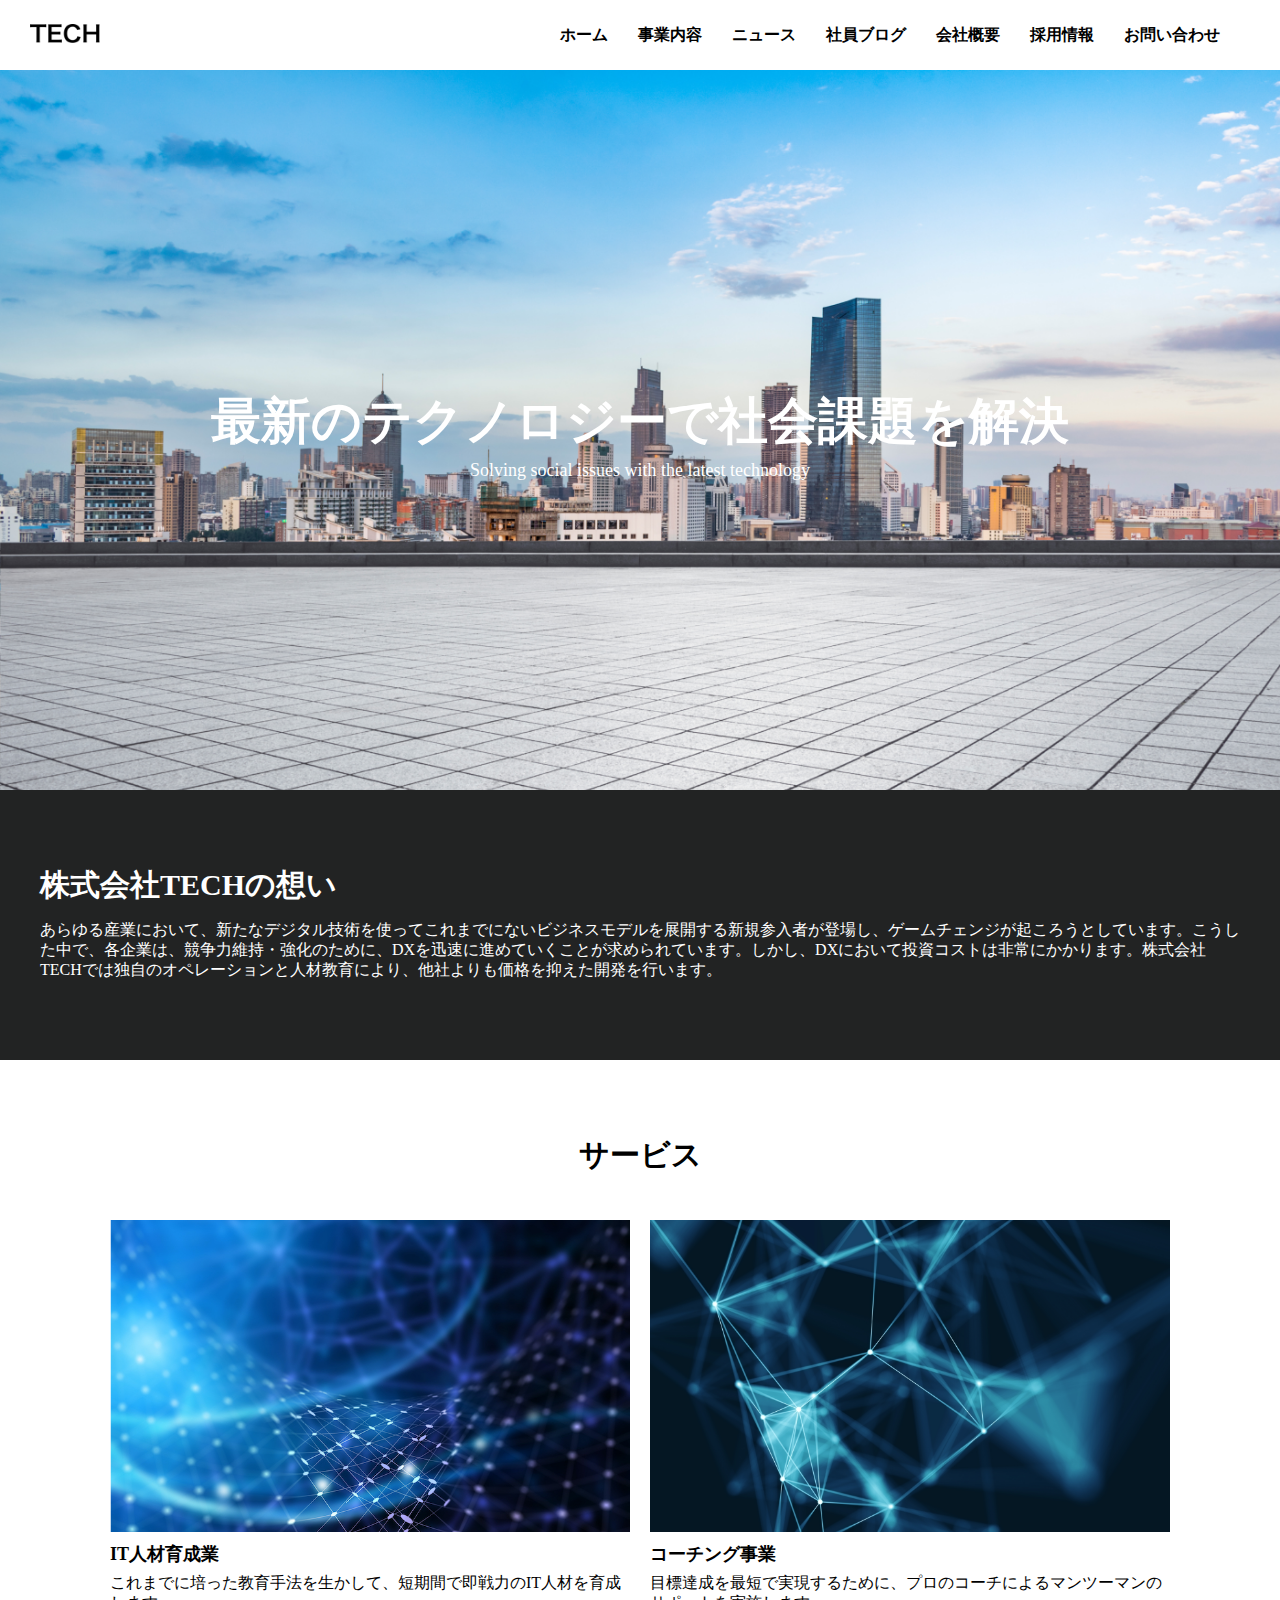
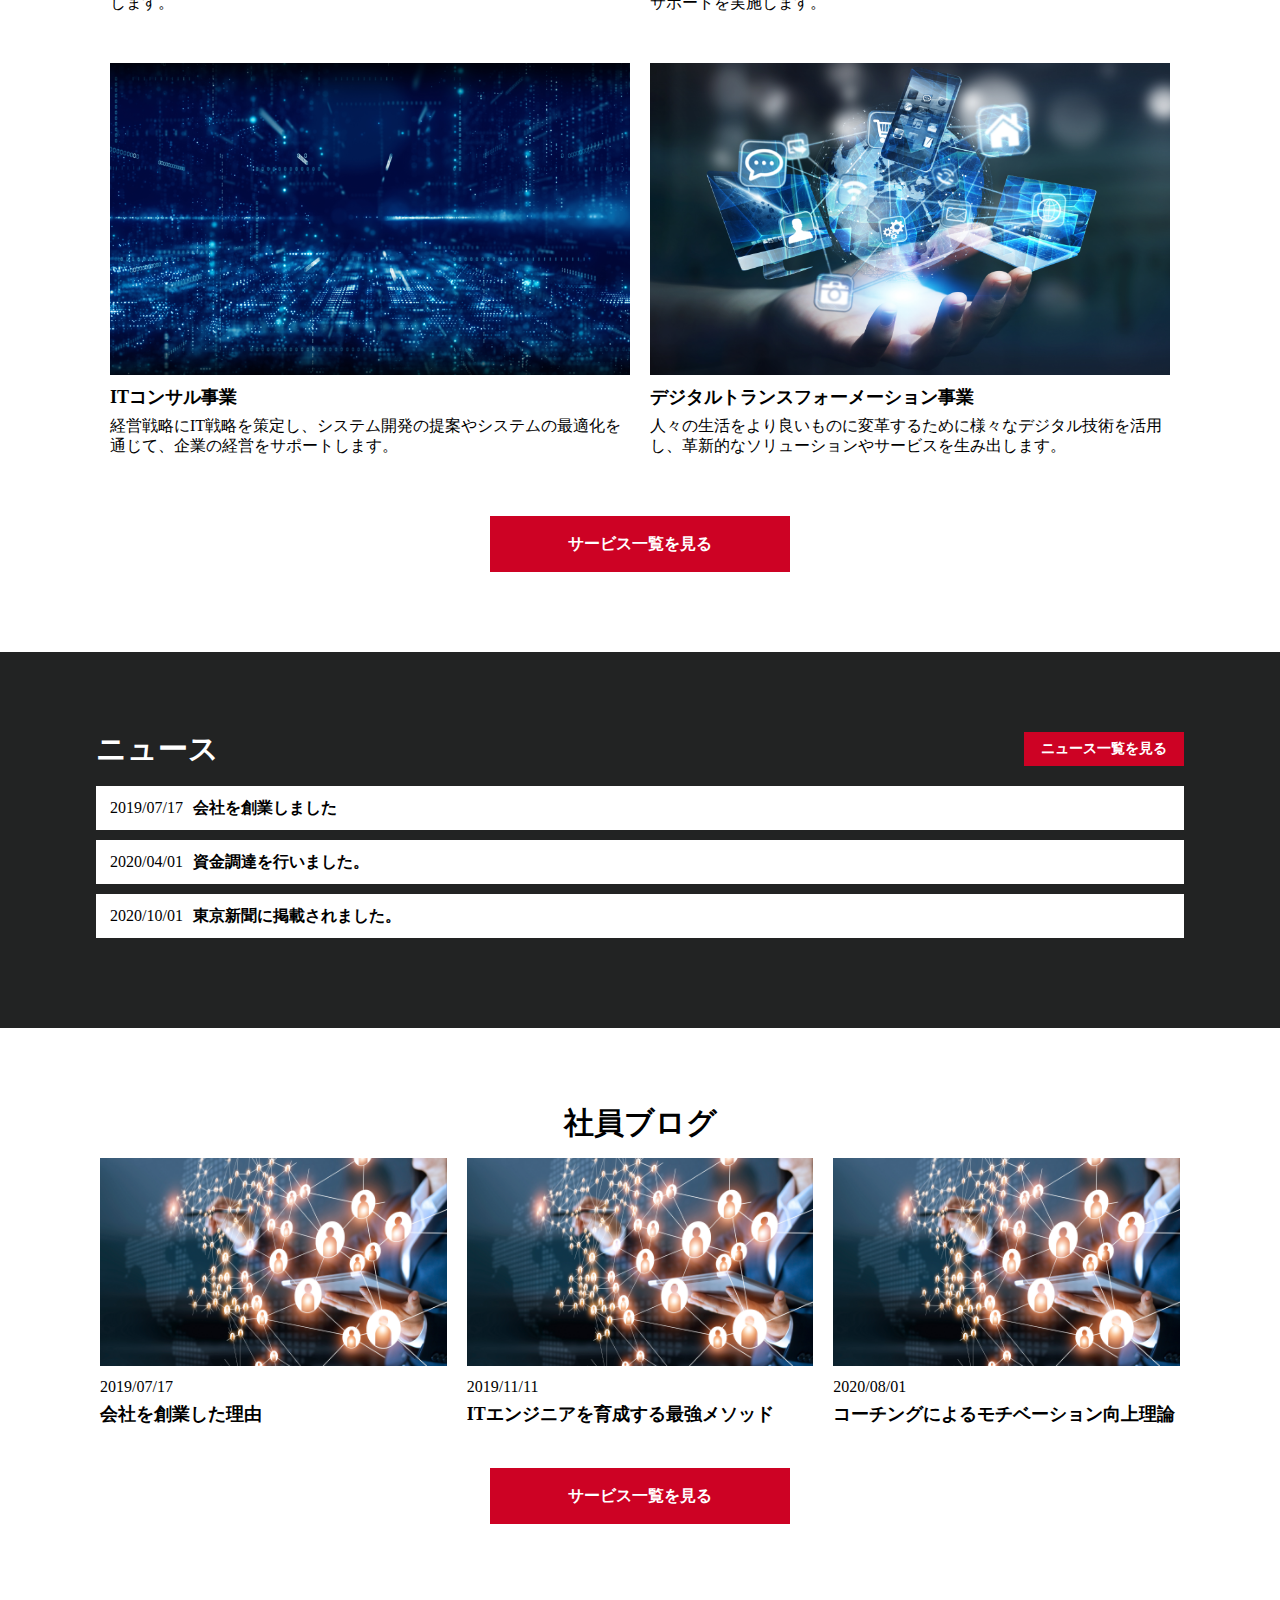
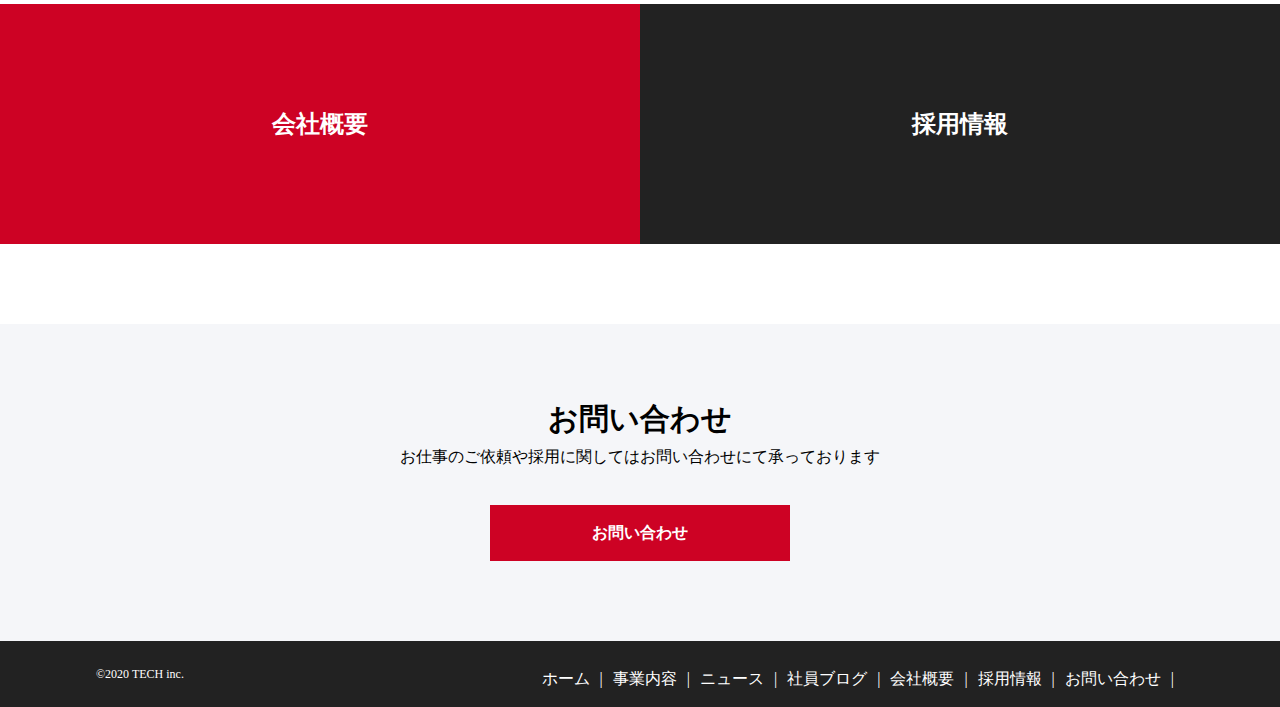
<file: index.html>
<!DOCTYPE html>
<html lang="ja">
<head>
  <meta charset="UTF-8">
  <meta http-equiv="X-UA-Compatible" content="IE=edge">
  <meta name="viewport" content="width=device-width, initial-scale=1.0">
  <title>株式会社TECH</title>
  <link rel="stylesheet" href="./scss/index.min.css">
  <link rel="stylesheet" href="./css/reset.css">
</head>
<body>

  <header class="header">
    <div class="header__ttl">
      <a href="index.html">
        <img src="./img/logo.png" alt="">
      </a>
    </div>
    <nav class="header__nav">
      <ul class="header__nav--list">
      <li class="header__nav--item"><a href="index.html">ホーム</a></li>
      <li class="header__nav--item"><a href="service.html">事業内容</a></li>
      <li class="header__nav--item"><a href="news.html">ニュース</a></li>
      <li class="header__nav--item"><a href="blog.html">社員ブログ</a></li>
      <li class="header__nav--item"><a href="company.html">会社概要</a></li>
      <li class="header__nav--item"><a href="recruit.html">採用情報</a></li>
      <li class="header__nav--item"><a href="contact.html">お問い合わせ</a></li>
      </ul>
    </nav>
    <div class="menu" id="menu">
      <span class="menu-line-top"></span>
      <span class="menu-line-middle"></span>
      <span class="menu-line-bottom"></span>
    </div>
    <nav class="drawer-nav" id="drawer-nav">
      <ul class="drawer-nav-list">
        <li class="drawer-nav-item"><a href="index.html">ホーム</a></li>
        <li class="drawer-nav-item"><a href="service.html">事業内容</a></li>
        <li class="drawer-nav-item"><a href="news.html">ニュース</a></li>
        <li class="drawer-nav-item"><a href="index.html">会社概要</a></li>
        <li class="drawer-nav-item"><a href="company.html">事業内容</a></li>
        <li class="drawer-nav-item"><a href="contact.html">お問い合わせ</a></li>
      </ul>
    </nav>
  </header>

  <div class="top-mv">
    <div class="top-mv__wrap">
      <h1 class="top-mv__main--copy">最新のテクノロジーで社会課題を解決</h1>
      <p class="top-mv__sub--copy">Solving social issues with the latest technology</p>
    </div>
  </div>

  <div class="feature-wrap">
    <div class="feature-wrap__inner">
      <h2 class="feature-wrap__inner--ttl">
        株式会社TECHの想い
      </h2>
      <p class="feature-wrap__inner--msg">
        あらゆる産業において、新たなデジタル技術を使ってこれまでにないビジネスモデルを展開する新規参入者が登場し、ゲームチェンジが起ころうとしています。こうした中で、各企業は、競争力維持・強化のために、DXを迅速に進めていくことが求められています。しかし、DXにおいて投資コストは非常にかかります。株式会社TECHでは独自のオペレーションと人材教育により、他社よりも価格を抑えた開発を行います。
      </p>
    </div>
  </div>

  <div class="service-wrap">
    <h2 class="service-wrap__ttl">サービス</h2>

    <div class="service-wrap__list">

      <div class="service-wrap__list--item">
        <div class="list-item__img">
          <img src="./img/service1.png" alt="">
        </div>
        <h3 class="list-item__ttl">IT人材育成業</h3>
        <p class="list-item__txt">これまでに培った教育手法を生かして、短期間で即戦力のIT人材を育成します。</p>
      </div>
        <div class="service-wrap__list--item">
          <div class="list-item__img">
            <img src="./img/service2.png" alt="">
          </div>
          <h3 class="list-item__ttl">コーチング事業</h3>
          <p class="list-item__txt">目標達成を最短で実現するために、プロのコーチによるマンツーマンのサポートを実施します。</p>
        </div>
          <div class="service-wrap__list--item">
            <div class="list-item__img">
              <img src="./img/service3.png" alt="">
            </div>
            <h3 class="list-item__ttl">ITコンサル事業</h3>
            <p class="list-item__txt">経営戦略にIT戦略を策定し、システム開発の提案やシステムの最適化を通じて、企業の経営をサポートします。</p>
          </div>
            <div class="service-wrap__list--item">
              <div class="list-item__img">
                <img src="./img/service4.png" alt="">
              </div>
              <h3 class="list-item__ttl">デジタルトランスフォーメーション事業</h3>
              <p class="list-item__txt">人々の生活をより良いものに変革するために様々なデジタル技術を活用し、革新的なソリューションやサービスを生み出します。</p>
            </div>
          </div>
          <a href="blog.html" class="service-wrap__btn">サービス一覧を見る</a>
  </div>

  <div class="news-wrap">
    <div class="news-wrap__inner">
      <div class="news-wrap__head">
        <h2 class="news-wrap__head--ttl">ニュース</h2>
        <a href="" class="news-wrap__head--btn">ニュース一覧を見る</a>
      </div>
      <div class="news-wrap__list">
        <article class="list-item">
          <a href="" class="list-item__link">
            <span class="list-item__date">2019/07/17</span>
            <h3 class="list-item__ttl">会社を創業しました</h3>
          </a>
        </article>
        <article class="list-item">
          <a href="" class="list-item__link">
            <span class="list-item__date">2020/04/01</span>
            <h3 class="list-item__ttl">資金調達を行いました。</h3>
          </a>
        </article>
        <article class="list-item">
          <a href="" class="list-item__link">
            <span class="list-item__date">2020/10/01</span>
            <h3 class="list-item__ttl">東京新聞に掲載されました。</h3>
          </a>
        </article>
      </div>
    </div>
  </div>

  <div class="blog-wrap">
    <h2 class="blog-wrap__ttl">社員ブログ</h2>
    <div class="blog-wrap__list">
      <article class="list-item">
        <a href="" class="list-item__img"><img src="./img/blog.png" alt=""></a>
        <p class="list-item__date">2019/07/17</p>
        <a href=""><h3 class="list-item__ttl">会社を創業した理由</h3></a>
      </article>
      <article class="list-item">
        <a href="" class="list-item__img"><img src="./img/blog.png" alt=""></a>
        <p class="list-item__date">2019/11/11</p>
        <a href="">
          <h3 class="list-item__ttl">ITエンジニアを育成する最強メソッド</h3>
        </a>
      </article>
      <article class="list-item">
        <a href="" class="list-item__img"><img src="./img/blog.png" alt=""></a>
        <p class="list-item__date">2020/08/01</p>
        <a href="">
          <h3 class="list-item__ttl">コーチングによるモチベーション向上理論</h3>
        </a>
      </article>
    </div>
    <a href="" class="service-wrap__btn">サービス一覧を見る</a>
  </div>

  <div class="company-list-wrap">
    <div class="company-list-wrap__item red">
      <a href="company.html">
        <h2>会社概要</h2>
      </a>
    </div>
    <div class="company-list-wrap__item black">
      <a href="recruit.html">
        <h2>採用情報</h2>
      </a>
    </div>
  </div>

  <div class="contact-wrap">
    <div class="contact-wrap__inner">
      <h2 class="contact-wrap__inner--ttl">お問い合わせ</h2>
      <p class="contact-wrap__inner--txt">お仕事のご依頼や採用に関してはお問い合わせにて承っております</p>
      <a href="contact.html" class="service-wrap__btn">お問い合わせ</a>
    </div>
  </div>

  <footer class="footer">
    <div class="footer-inner">
      <small class="footer-copyright">&copy;2020 TECH inc.</small>
      <nav class="footer-nav">
        <ul class="footer-nav__list">
          <li class="footer-nav__list--item"><a href="index.html">ホーム</a></li>
          <li class="footer-nav__list--item"><a href="service.html">事業内容</a></li>
          <li class="footer-nav__list--item"><a href="news.html">ニュース</a></li>
          <li class="footer-nav__list--item"><a href="blog.html">社員ブログ</a></li>
          <li class="footer-nav__list--item"><a href="company.html">会社概要</a></li>
          <li class="footer-nav__list--item"><a href="recruit.html">採用情報</a></li>
          <li class="footer-nav__list--item"><a href="contact.html">お問い合わせ</a></li>
        </ul>
      </nav>
    </div>
  </footer>



  <script src="./js/main.js"></script>
</body>
</html>
</file>
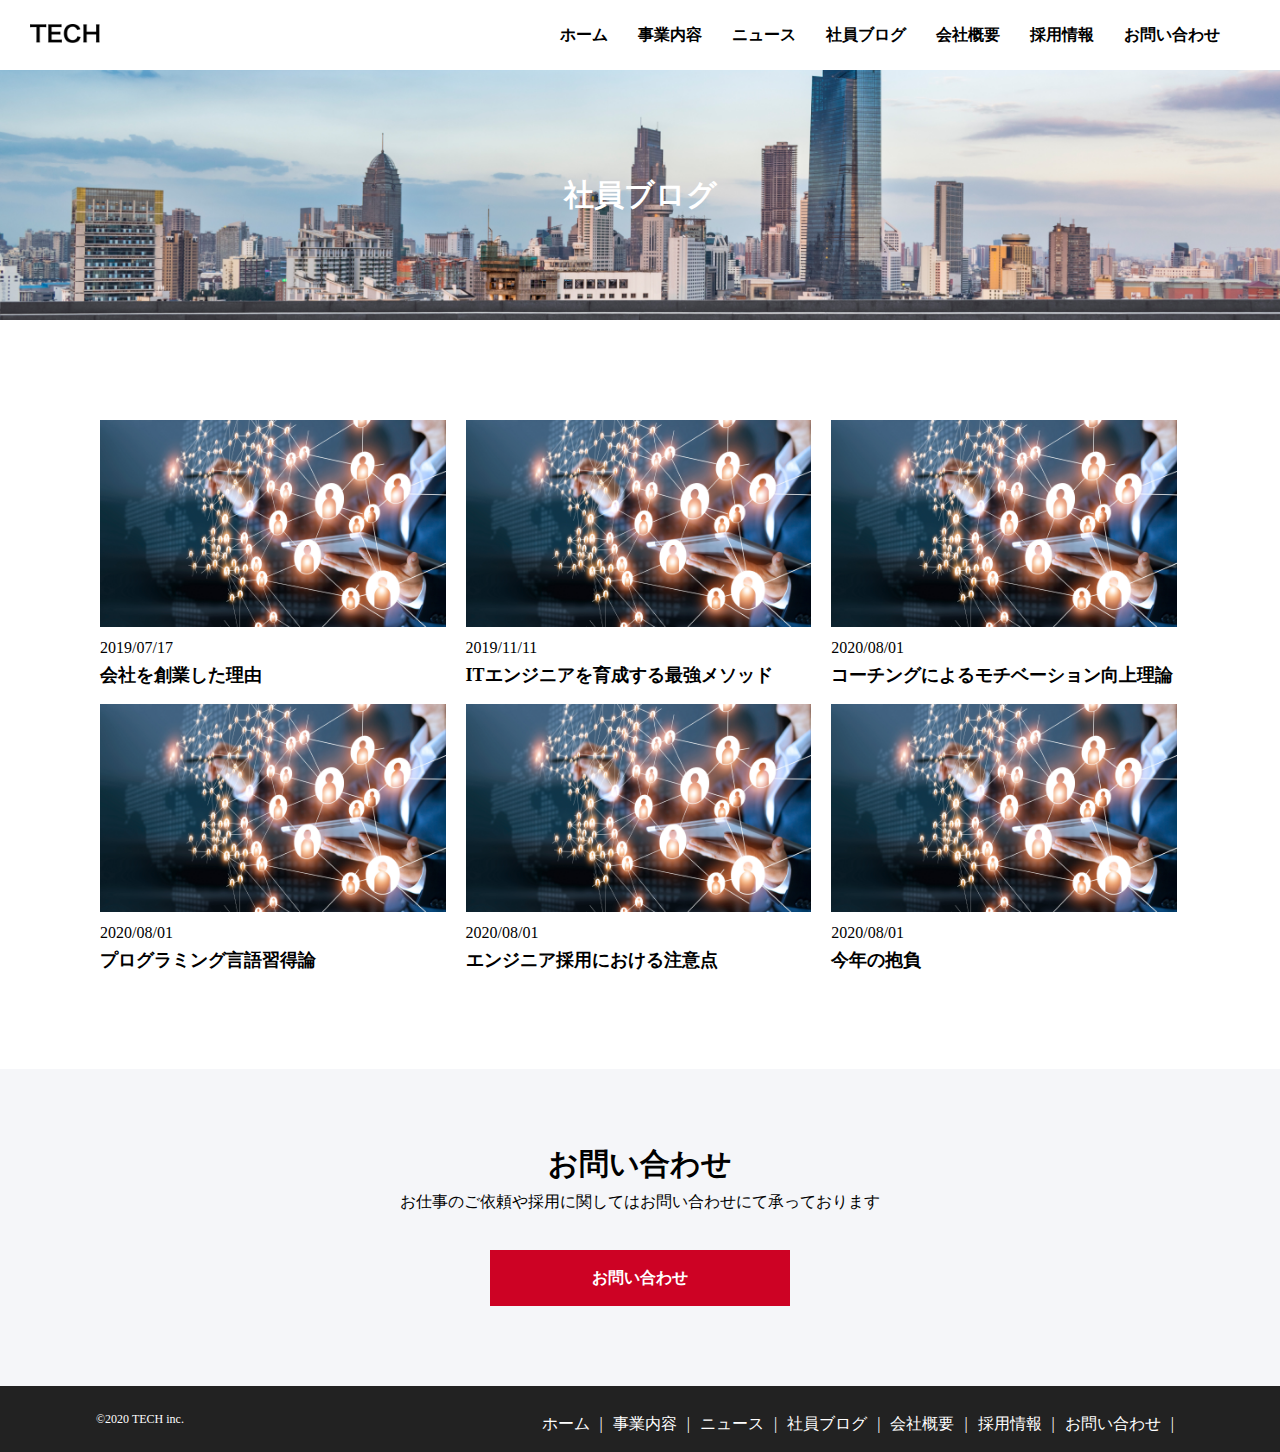
<file: blog.html>
<!DOCTYPE html>
<html lang="ja">
<head>
  <meta charset="UTF-8">
  <meta http-equiv="X-UA-Compatible" content="IE=edge">
  <meta name="viewport" content="width=device-width, initial-scale=1.0">
  <title>株式会社TECH</title>
  <link rel="stylesheet" href="./scss/blog.min.css">
  <link rel="stylesheet" href="./css/reset.css">
</head>
<body>

  <header class="header">
    <div class="header__ttl">
      <a href="index.html">
        <img src="./img/logo.png" alt="">
      </a>
    </div>
    <nav class="header__nav">
      <ul class="header__nav--list">
        <li class="header__nav--item"><a href="index.html">ホーム</a></li>
        <li class="header__nav--item"><a href="service.html">事業内容</a></li>
        <li class="header__nav--item"><a href="news.html">ニュース</a></li>
        <li class="header__nav--item"><a href="blog.html">社員ブログ</a></li>
        <li class="header__nav--item"><a href="company.html">会社概要</a></li>
        <li class="header__nav--item"><a href="recruit.html">採用情報</a></li>
        <li class="header__nav--item"><a href="contact.html">お問い合わせ</a></li>
      </ul>
    </nav>
    <div class="menu" id="menu">
      <span class="menu-line-top"></span>
      <span class="menu-line-middle"></span>
      <span class="menu-line-bottom"></span>
    </div>
    <nav class="drawer-nav" id="drawer-nav">
      <ul class="drawer-nav-list">
        <li class="drawer-nav-item"><a href="index.html">ホーム</a></li>
        <li class="drawer-nav-item"><a href="service.html">事業内容</a></li>
        <li class="drawer-nav-item"><a href="news.html">ニュース</a></li>
        <li class="drawer-nav-item"><a href="index.html">会社概要</a></li>
        <li class="drawer-nav-item"><a href="company.html">事業内容</a></li>
        <li class="drawer-nav-item"><a href="contact.html">お問い合わせ</a></li>
      </ul>
    </nav>
  </header>

  <div class="page-mv">
    <h1 class="page-mv__ttl">社員ブログ</h1>
  </div>

  <div class="blog-wrap">
    <div class="blog-wrap__list">
      <article class="list-item">
        <a href="" class="list-item__img"><img src="./img/blog.png" alt=""></a>
        <p class="list-item__date">2019/07/17</p>
        <a href="">
          <h3 class="list-item__ttl">会社を創業した理由</h3>
        </a>
      </article>
      <article class="list-item">
        <a href="" class="list-item__img"><img src="./img/blog.png" alt=""></a>
        <p class="list-item__date">2019/11/11</p>
        <a href="">
          <h3 class="list-item__ttl">ITエンジニアを育成する最強メソッド</h3>
        </a>
      </article>
      <article class="list-item">
        <a href="" class="list-item__img"><img src="./img/blog.png" alt=""></a>
        <p class="list-item__date">2020/08/01</p>
        <a href="">
          <h3 class="list-item__ttl">コーチングによるモチベーション向上理論</h3>
        </a>
      </article>
      <article class="list-item">
        <a href="" class="list-item__img"><img src="./img/blog.png" alt=""></a>
        <p class="list-item__date">2020/08/01</p>
        <a href="">
          <h3 class="list-item__ttl">プログラミング言語習得論</h3>
        </a>
      </article>
      <article class="list-item">
        <a href="" class="list-item__img"><img src="./img/blog.png" alt=""></a>
        <p class="list-item__date">2020/08/01</p>
        <a href="">
          <h3 class="list-item__ttl">エンジニア採用における注意点</h3>
        </a>
      </article>
      <article class="list-item">
        <a href="" class="list-item__img"><img src="./img/blog.png" alt=""></a>
        <p class="list-item__date">2020/08/01</p>
        <a href="">
          <h3 class="list-item__ttl">今年の抱負</h3>
        </a>
      </article>
    </div>
  </div>

  <div class="contact-wrap">
    <div class="contact-wrap__inner">
      <h2 class="contact-wrap__inner--ttl">お問い合わせ</h2>
      <p class="contact-wrap__inner--txt">お仕事のご依頼や採用に関してはお問い合わせにて承っております</p>
      <a href="contact.html" class="contact-wrap__btn">お問い合わせ</a>
    </div>
  </div>
  
  <footer class="footer">
    <div class="footer-inner">
      <small class="footer-copyright">&copy;2020 TECH inc.</small>
      <nav class="footer-nav">
        <ul class="footer-nav__list">
          <li class="footer-nav__list--item"><a href="index.html">ホーム</a></li>
          <li class="footer-nav__list--item"><a href="service.html">事業内容</a></li>
          <li class="footer-nav__list--item"><a href="news.html">ニュース</a></li>
          <li class="footer-nav__list--item"><a href="blog.html">社員ブログ</a></li>
          <li class="footer-nav__list--item"><a href="company.html">会社概要</a></li>
          <li class="footer-nav__list--item"><a href="recruit.html">採用情報</a></li>
          <li class="footer-nav__list--item"><a href="contact.html">お問い合わせ</a></li>
        </ul>
      </nav>
    </div>
  </footer>
  <script src="./js/main.js"></script>
</body>
</html>
</file>
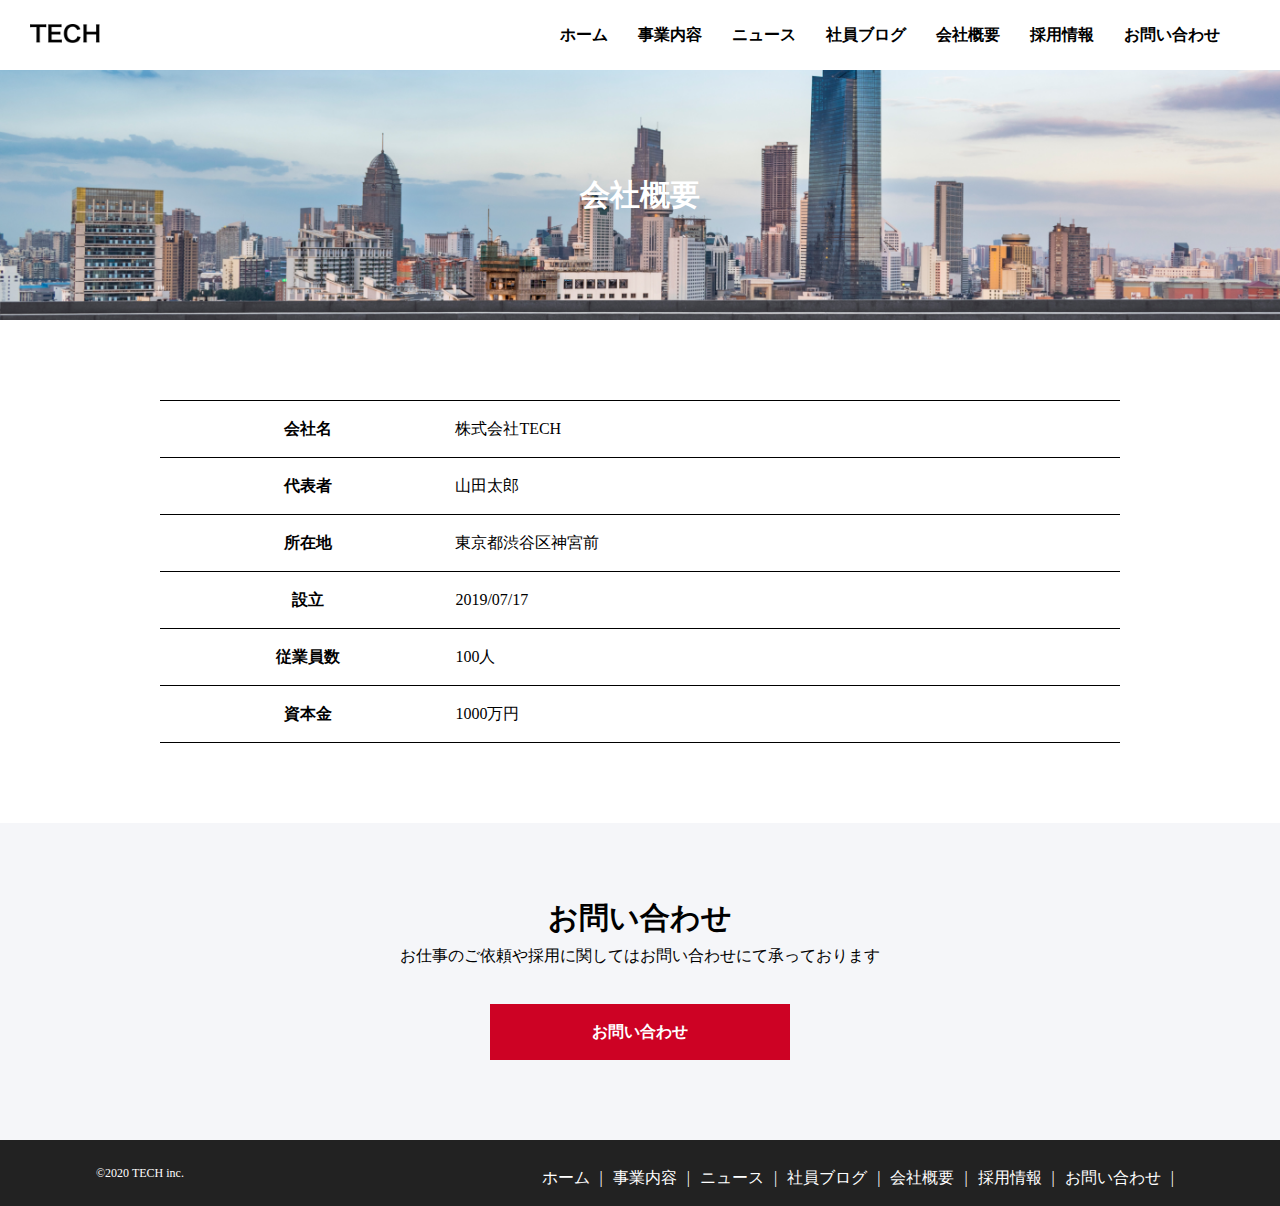
<file: company.html>
<!DOCTYPE html>
<html lang="ja">
<head>
  <meta charset="UTF-8">
  <meta http-equiv="X-UA-Compatible" content="IE=edge">
  <meta name="viewport" content="width=device-width, initial-scale=1.0">
  <title>株式会社TECH</title>
  <link rel="stylesheet" href="./scss/company.min.css">
  <link rel="stylesheet" href="./css/reset.css">
</head>
<body>
  <header class="header">
    <div class="header__ttl">
      <a href="index.html">
        <img src="./img/logo.png" alt="">
      </a>
    </div>
    <nav class="header__nav">
      <ul class="header__nav--list">
        <li class="header__nav--item"><a href="index.html">ホーム</a></li>
        <li class="header__nav--item"><a href="service.html">事業内容</a></li>
        <li class="header__nav--item"><a href="news.html">ニュース</a></li>
        <li class="header__nav--item"><a href="blog.html">社員ブログ</a></li>
        <li class="header__nav--item"><a href="company.html">会社概要</a></li>
        <li class="header__nav--item"><a href="recruit.html">採用情報</a></li>
        <li class="header__nav--item"><a href="contact.html">お問い合わせ</a></li>
      </ul>
    </nav>
    <div class="menu" id="menu">
      <span class="menu-line-top"></span>
      <span class="menu-line-middle"></span>
      <span class="menu-line-bottom"></span>
    </div>
    <nav class="drawer-nav" id="drawer-nav">
      <ul class="drawer-nav-list">
        <li class="drawer-nav-item"><a href="index.html">ホーム</a></li>
        <li class="drawer-nav-item"><a href="service.html">事業内容</a></li>
        <li class="drawer-nav-item"><a href="news.html">ニュース</a></li>
        <li class="drawer-nav-item"><a href="index.html">会社概要</a></li>
        <li class="drawer-nav-item"><a href="company.html">事業内容</a></li>
        <li class="drawer-nav-item"><a href="contact.html">お問い合わせ</a></li>
      </ul>
    </nav>
  </header>
  
  <div class="page-mv">
    <h1 class="page-mv__ttl">会社概要</h1>
  </div>

  <div class="company-info-wrap">
    <table class="company-info-wrap__table">
      <tr>
        <th>会社名</th>
        <td>株式会社TECH</td>
      </tr>
      <tr>
        <th>代表者</th>
        <td>山田太郎</td>
      </tr>
      <tr>
        <th>所在地</th>
        <td>東京都渋谷区神宮前</td>
      </tr>
      <tr>
        <th>設立</th>
        <td>2019/07/17</td>
      </tr>
      <tr>
        <th>従業員数</th>
        <td>100人</td>
      </tr>
      <tr>
        <th>資本金</th>
        <td>1000万円</td>
      </tr>
    </table>
  </div>

  <div class="contact-wrap">
    <div class="contact-wrap__inner">
      <h2 class="contact-wrap__inner--ttl">お問い合わせ</h2>
      <p class="contact-wrap__inner--txt">お仕事のご依頼や採用に関してはお問い合わせにて承っております</p>
      <a href="contact.html" class="contact-wrap__btn">お問い合わせ</a>
    </div>
  </div>

  <footer class="footer">
    <div class="footer-inner">
      <small class="footer-copyright">&copy;2020 TECH inc.</small>
      <nav class="footer-nav">
        <ul class="footer-nav__list">
          <li class="footer-nav__list--item"><a href="index.html">ホーム</a></li>
          <li class="footer-nav__list--item"><a href="service.html">事業内容</a></li>
          <li class="footer-nav__list--item"><a href="news.html">ニュース</a></li>
          <li class="footer-nav__list--item"><a href="blog.html">社員ブログ</a></li>
          <li class="footer-nav__list--item"><a href="company.html">会社概要</a></li>
          <li class="footer-nav__list--item"><a href="recruit.html">採用情報</a></li>
          <li class="footer-nav__list--item"><a href="contact.html">お問い合わせ</a></li>
        </ul>
      </nav>
    </div>
  </footer>
  <script src="./js/main.js"></script>
</body>
</html>
</file>
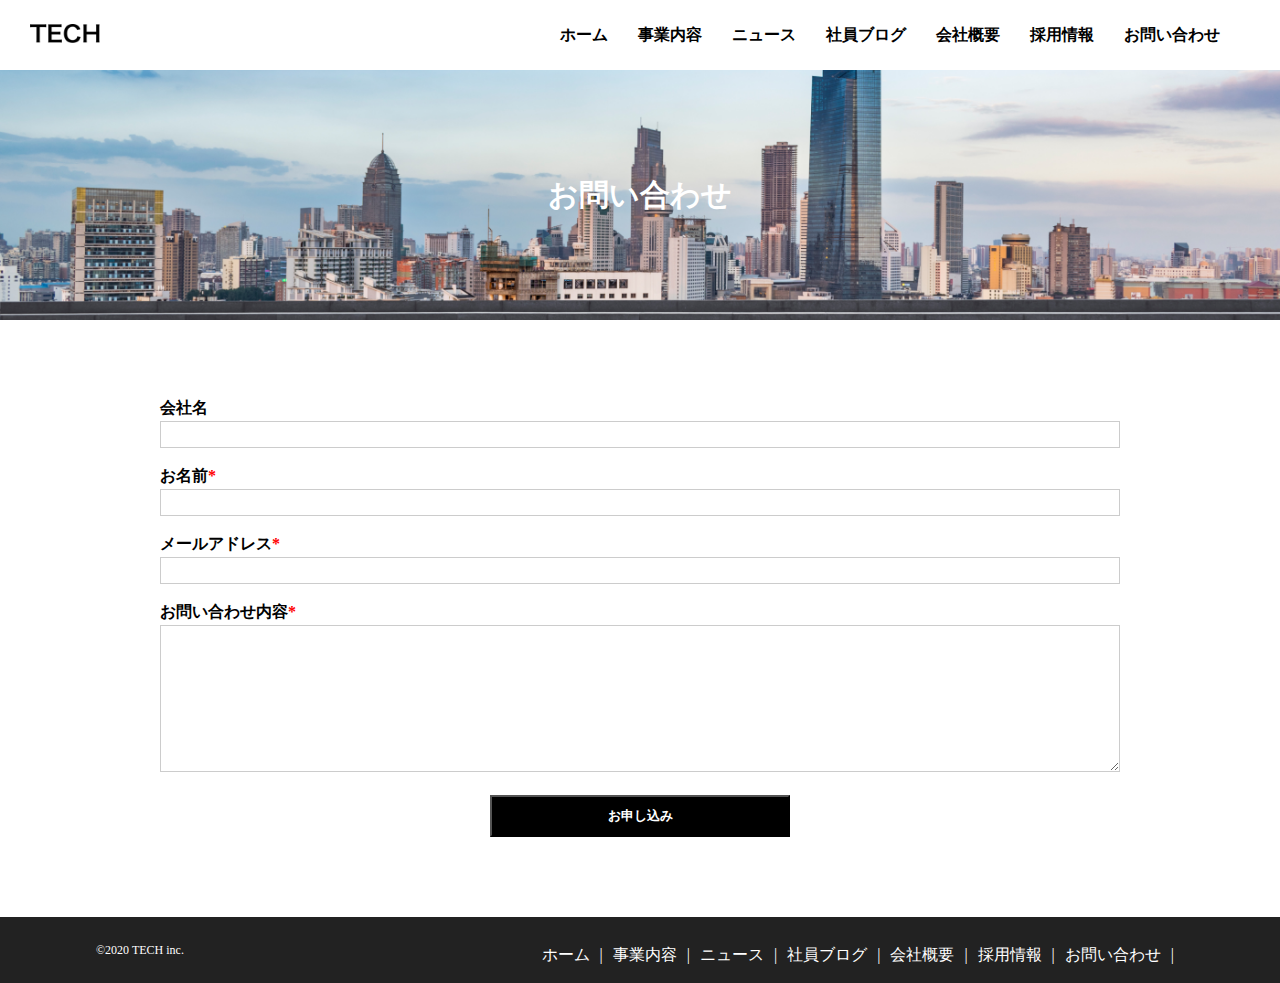
<file: contact.html>
<!DOCTYPE html>
<html lang="ja">
<head>
  <meta charset="UTF-8">
  <meta http-equiv="X-UA-Compatible" content="IE=edge">
  <meta name="viewport" content="width=device-width, initial-scale=1.0">
  <title>株式会社TECH</title>
  <link rel="stylesheet" href="./scss/contact.min.css">
  <link rel="stylesheet" href="./css/reset.css">
</head>
  <header class="header">
    <div class="header__ttl">
      <a href="index.html">
        <img src="./img/logo.png" alt="">
      </a>
    </div>
    <nav class="header__nav">
      <ul class="header__nav--list">
        <li class="header__nav--item"><a href="index.html">ホーム</a></li>
        <li class="header__nav--item"><a href="service.html">事業内容</a></li>
        <li class="header__nav--item"><a href="news.html">ニュース</a></li>
        <li class="header__nav--item"><a href="blog.html">社員ブログ</a></li>
        <li class="header__nav--item"><a href="company.html">会社概要</a></li>
        <li class="header__nav--item"><a href="recruit.html">採用情報</a></li>
        <li class="header__nav--item"><a href="contact.html">お問い合わせ</a></li>
      </ul>
    </nav>
    <div class="menu" id="menu">
      <span class="menu-line-top"></span>
      <span class="menu-line-middle"></span>
      <span class="menu-line-bottom"></span>
    </div>
    <nav class="drawer-nav" id="drawer-nav">
      <ul class="drawer-nav-list">
        <li class="drawer-nav-item"><a href="index.html">ホーム</a></li>
        <li class="drawer-nav-item"><a href="service.html">事業内容</a></li>
        <li class="drawer-nav-item"><a href="news.html">ニュース</a></li>
        <li class="drawer-nav-item"><a href="index.html">会社概要</a></li>
        <li class="drawer-nav-item"><a href="company.html">事業内容</a></li>
        <li class="drawer-nav-item"><a href="contact.html">お問い合わせ</a></li>
      </ul>
    </nav>
  </header>

<div class="page-mv">
  <h1 class="page-mv__ttl">お問い合わせ</h1>
</div>

<div class="contact-wrap">
  <form action="index.html" class="contact-form" method="post">
    <div class="contact-form__item">
      <p class="contact-form__item--ttl">会社名</p>
      <input type="text" class="contact-form__item--input">
    </div>
    <div class="contact-form__item">
      <p class="contact-form__item--ttl">お名前<span>*</span></p>
      <input type="text" class="contact-form__item--input">
    </div>
    <div class="contact-form__item">
      <p class="contact-form__item--ttl">メールアドレス<span>*</span></p>
      <input type="text" class="contact-form__item--input">
    </div>
    <div class="contact-form__item">
      <p class="contact-form__item--ttl">お問い合わせ内容<span>*</span></p>
      <textarea type="text" class="contact-form__item--textarea" rows="9" cols="80"></textarea>
    </div>
    <input type="submit" value="お申し込み" class="submit-btn">
  </form>
</div>

<footer class="footer">
  <div class="footer-inner">
    <small class="footer-copyright">&copy;2020 TECH inc.</small>
    <nav class="footer-nav">
      <ul class="footer-nav__list">
        <li class="footer-nav__list--item"><a href="index.html">ホーム</a></li>
        <li class="footer-nav__list--item"><a href="service.html">事業内容</a></li>
        <li class="footer-nav__list--item"><a href="news.html">ニュース</a></li>
        <li class="footer-nav__list--item"><a href="blog.html">社員ブログ</a></li>
        <li class="footer-nav__list--item"><a href="company.html">会社概要</a></li>
        <li class="footer-nav__list--item"><a href="recruit.html">採用情報</a></li>
        <li class="footer-nav__list--item"><a href="contact.html">お問い合わせ</a></li>
      </ul>
    </nav>
  </div>
</footer>
<body>
  <script src="./js/main.js"></script>
</body>
</html>
</file>
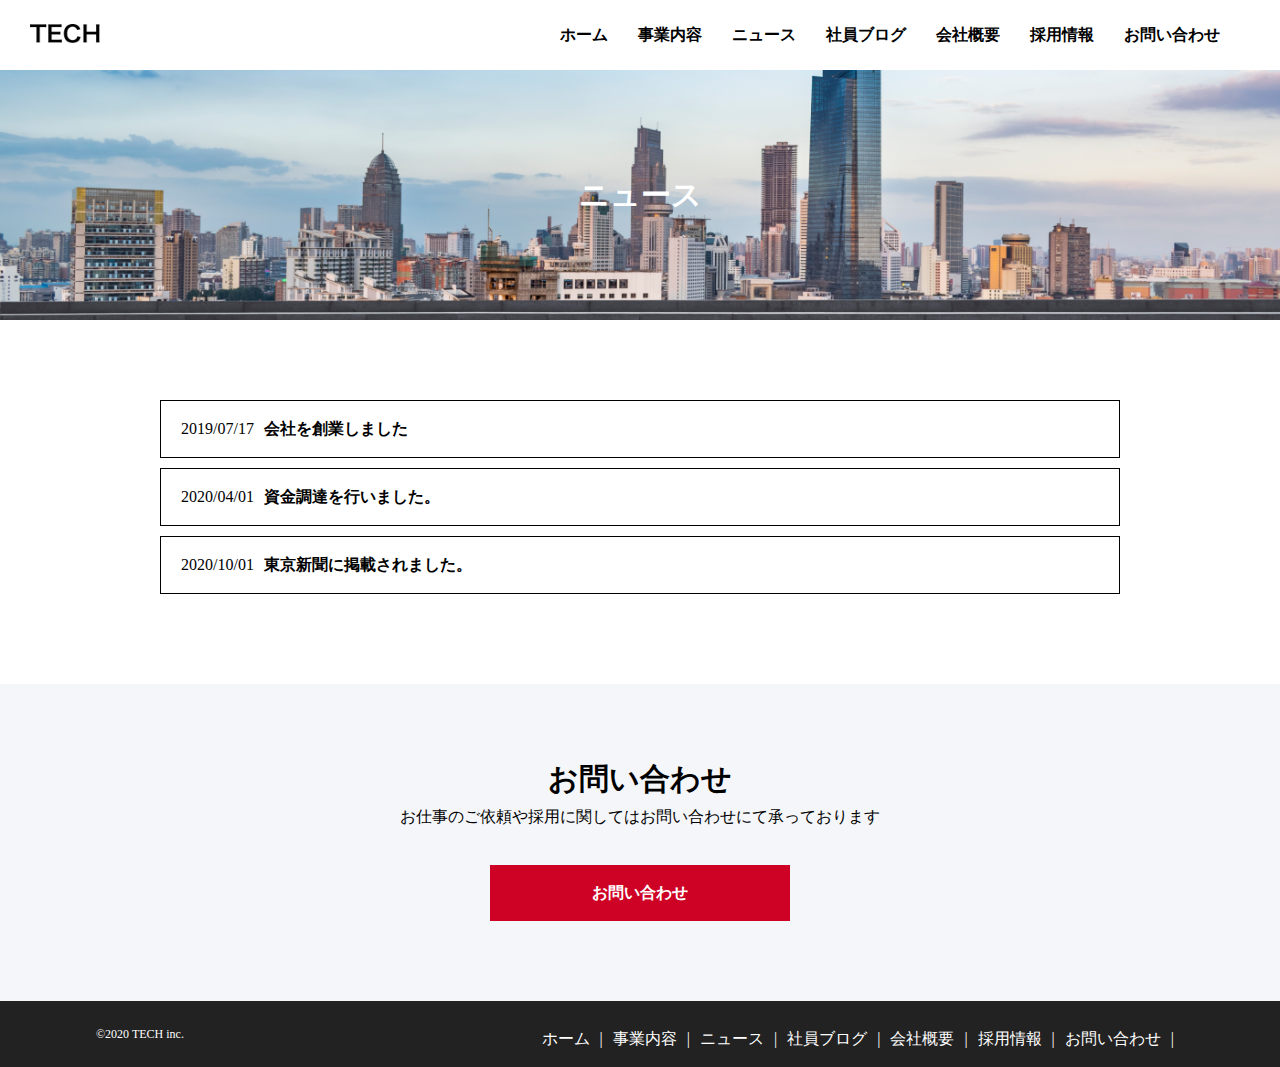
<file: news.html>
<!DOCTYPE html>
<html lang="ja">
<head>
  <meta charset="UTF-8">
  <meta http-equiv="X-UA-Compatible" content="IE=edge">
  <meta name="viewport" content="width=device-width, initial-scale=1.0">
  <title>株式会社TECH</title>
  <link rel="stylesheet" href="./css/reset.css">
  <link rel="stylesheet" href="./scss/news.min.css">
</head>
<body>

  <header class="header">
    <div class="header__ttl">
      <a href="index.html">
        <img src="./img/logo.png" alt="">
      </a>
    </div>
    <nav class="header__nav">
      <ul class="header__nav--list">
        <li class="header__nav--item"><a href="index.html">ホーム</a></li>
        <li class="header__nav--item"><a href="service.html">事業内容</a></li>
        <li class="header__nav--item"><a href="news.html">ニュース</a></li>
        <li class="header__nav--item"><a href="blog.html">社員ブログ</a></li>
        <li class="header__nav--item"><a href="company.html">会社概要</a></li>
        <li class="header__nav--item"><a href="recruit.html">採用情報</a></li>
        <li class="header__nav--item"><a href="contact.html">お問い合わせ</a></li>
      </ul>
    </nav>
    <div class="menu" id="menu">
      <span class="menu-line-top"></span>
      <span class="menu-line-middle"></span>
      <span class="menu-line-bottom"></span>
    </div>
    <nav class="drawer-nav" id="drawer-nav">
      <ul class="drawer-nav-list">
        <li class="drawer-nav-item"><a href="index.html">ホーム</a></li>
        <li class="drawer-nav-item"><a href="service.html">事業内容</a></li>
        <li class="drawer-nav-item"><a href="news.html">ニュース</a></li>
        <li class="drawer-nav-item"><a href="index.html">会社概要</a></li>
        <li class="drawer-nav-item"><a href="company.html">事業内容</a></li>
        <li class="drawer-nav-item"><a href="contact.html">お問い合わせ</a></li>
      </ul>
    </nav>
  </header>

  <div class="page-mv">
    <h1 class="page-mv__ttl">ニュース</h1>
  </div>

  <div class="news-wrap">
    <div class="news-wrap__inner">
      <div class="news-wrap__list">
        <article class="list-item">
          <a href="" class="list-item__link">
            <span class="list-item__date">2019/07/17</span>
            <h3 class="list-item__ttl">会社を創業しました</h3>
          </a>
        </article>
        <article class="list-item">
          <a href="" class="list-item__link">
            <span class="list-item__date">2020/04/01</span>
            <h3 class="list-item__ttl">資金調達を行いました。</h3>
          </a>
        </article>
        <article class="list-item">
          <a href="" class="list-item__link">
            <span class="list-item__date">2020/10/01</span>
            <h3 class="list-item__ttl">東京新聞に掲載されました。</h3>
          </a>
        </article>
      </div>
    </div>
  </div>

  <div class="contact-wrap">
    <div class="contact-wrap__inner">
      <h2 class="contact-wrap__inner--ttl">お問い合わせ</h2>
      <p class="contact-wrap__inner--txt">お仕事のご依頼や採用に関してはお問い合わせにて承っております</p>
      <a href="contact.html" class="contact-wrap__btn">お問い合わせ</a>
    </div>
  </div>

  <footer class="footer">
    <div class="footer-inner">
      <small class="footer-copyright">&copy;2020 TECH inc.</small>
      <nav class="footer-nav">
        <ul class="footer-nav__list">
          <li class="footer-nav__list--item"><a href="index.html">ホーム</a></li>
          <li class="footer-nav__list--item"><a href="service.html">事業内容</a></li>
          <li class="footer-nav__list--item"><a href="news.html">ニュース</a></li>
          <li class="footer-nav__list--item"><a href="blog.html">社員ブログ</a></li>
          <li class="footer-nav__list--item"><a href="company.html">会社概要</a></li>
          <li class="footer-nav__list--item"><a href="recruit.html">採用情報</a></li>
          <li class="footer-nav__list--item"><a href="contact.html">お問い合わせ</a></li>
        </ul>
      </nav>
    </div>
  </footer>

  <script src="./js/main.js"></script>
</body>
</html>
</file>
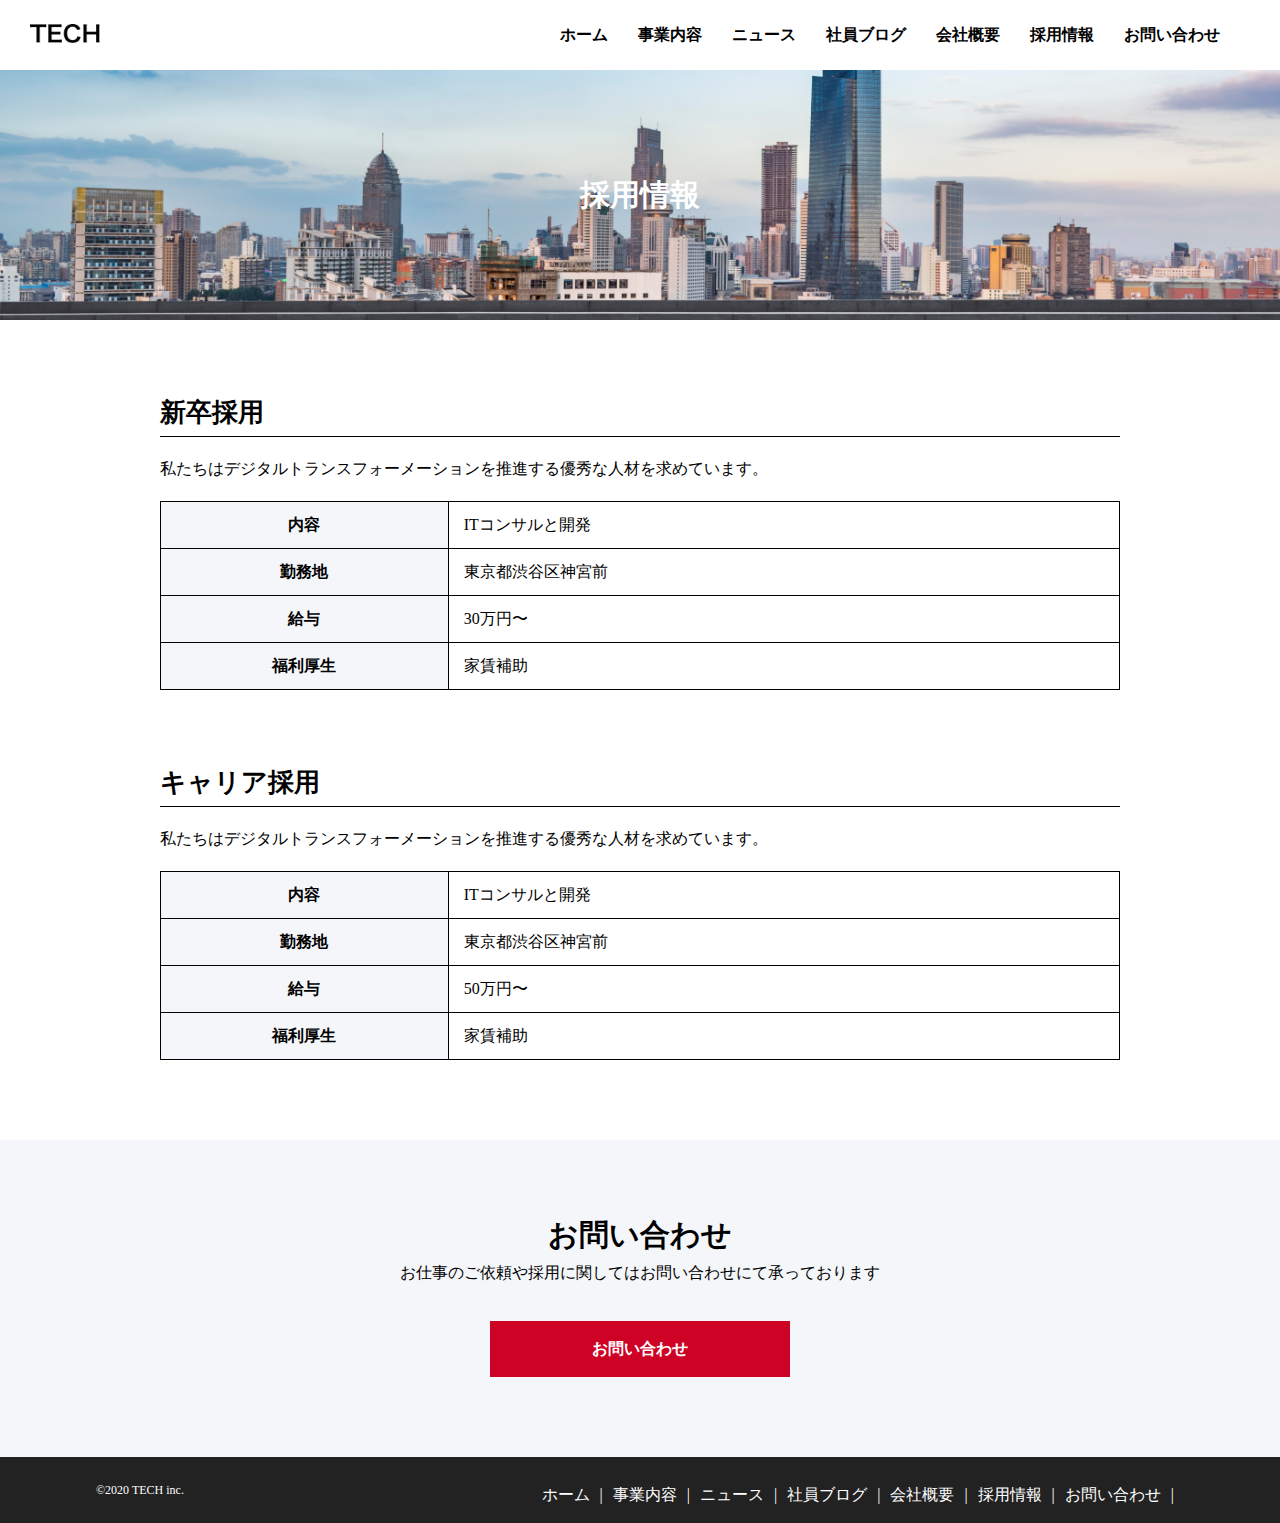
<file: recruit.html>
<!DOCTYPE html>
<html lang="ja">
<head>
  <meta charset="UTF-8">
  <meta http-equiv="X-UA-Compatible" content="IE=edge">
  <meta name="viewport" content="width=device-width, initial-scale=1.0">
  <title>株式会社TECH</title>
  <link rel="stylesheet" href="./scss/recruit.min.css">
  <link rel="stylesheet" href="./css/reset.css">
</head>
<body>
  <header class="header">
    <div class="header__ttl">
      <a href="index.html">
        <img src="./img/logo.png" alt="">
      </a>
    </div>
    <nav class="header__nav">
      <ul class="header__nav--list">
        <li class="header__nav--item"><a href="index.html">ホーム</a></li>
        <li class="header__nav--item"><a href="service.html">事業内容</a></li>
        <li class="header__nav--item"><a href="news.html">ニュース</a></li>
        <li class="header__nav--item"><a href="blog.html">社員ブログ</a></li>
        <li class="header__nav--item"><a href="company.html">会社概要</a></li>
        <li class="header__nav--item"><a href="recruit.html">採用情報</a></li>
        <li class="header__nav--item"><a href="contact.html">お問い合わせ</a></li>
      </ul>
    </nav>
    <div class="menu" id="menu">
      <span class="menu-line-top"></span>
      <span class="menu-line-middle"></span>
      <span class="menu-line-bottom"></span>
    </div>
    <nav class="drawer-nav" id="drawer-nav">
      <ul class="drawer-nav-list">
        <li class="drawer-nav-item"><a href="index.html">ホーム</a></li>
        <li class="drawer-nav-item"><a href="service.html">事業内容</a></li>
        <li class="drawer-nav-item"><a href="news.html">ニュース</a></li>
        <li class="drawer-nav-item"><a href="index.html">会社概要</a></li>
        <li class="drawer-nav-item"><a href="company.html">事業内容</a></li>
        <li class="drawer-nav-item"><a href="contact.html">お問い合わせ</a></li>
      </ul>
    </nav>
  </header>
  
  <div class="page-mv">
    <h1 class="page-mv__ttl">採用情報</h1>
  </div>
  
  <div class="recruit-wrap">
    <h2 class="recruit-wrap__ttl">新卒採用</h2>
    <p class="recruit-wrap__txt">私たちはデジタルトランスフォーメーションを推進する優秀な人材を求めています。</p>
    <table class="recruit-wrap__table">
      <tr>
        <th>内容</th>
        <td>ITコンサルと開発</td>
      </tr>
      <tr>
        <th>勤務地</th>
        <td>東京都渋谷区神宮前</td>
      </tr>
      <tr>
        <th>給与</th>
        <td>30万円〜</td>
      </tr>
      <tr>
        <th>福利厚生</th>
        <td>家賃補助</td>
      </tr>
    </table>
    <h2 class="recruit-wrap__ttl">キャリア採用</h2>
    <p class="recruit-wrap__txt">私たちはデジタルトランスフォーメーションを推進する優秀な人材を求めています。</p>
    <table class="recruit-wrap__table">
      <tr>
        <th>内容</th>
        <td>ITコンサルと開発</td>
      </tr>
      <tr>
        <th>勤務地</th>
        <td>東京都渋谷区神宮前</td>
      </tr>
      <tr>
        <th>給与</th>
        <td>50万円〜</td>
      </tr>
      <tr>
        <th>福利厚生</th>
        <td>家賃補助</td>
      </tr>
    </table>
  </div>

  <div class="contact-wrap">
    <div class="contact-wrap__inner">
      <h2 class="contact-wrap__inner--ttl">お問い合わせ</h2>
      <p class="contact-wrap__inner--txt">お仕事のご依頼や採用に関してはお問い合わせにて承っております</p>
      <a href="contact.html" class="contact-wrap__btn">お問い合わせ</a>
    </div>
  </div>
  
  <footer class="footer">
    <div class="footer-inner">
      <small class="footer-copyright">&copy;2020 TECH inc.</small>
      <nav class="footer-nav">
        <ul class="footer-nav__list">
          <li class="footer-nav__list--item"><a href="index.html">ホーム</a></li>
          <li class="footer-nav__list--item"><a href="service.html">事業内容</a></li>
          <li class="footer-nav__list--item"><a href="news.html">ニュース</a></li>
          <li class="footer-nav__list--item"><a href="blog.html">社員ブログ</a></li>
          <li class="footer-nav__list--item"><a href="company.html">会社概要</a></li>
          <li class="footer-nav__list--item"><a href="recruit.html">採用情報</a></li>
          <li class="footer-nav__list--item"><a href="contact.html">お問い合わせ</a></li>
        </ul>
      </nav>
    </div>
  </footer>
  <script src="./js/main.js"></script>
</body>
</html>
</file>
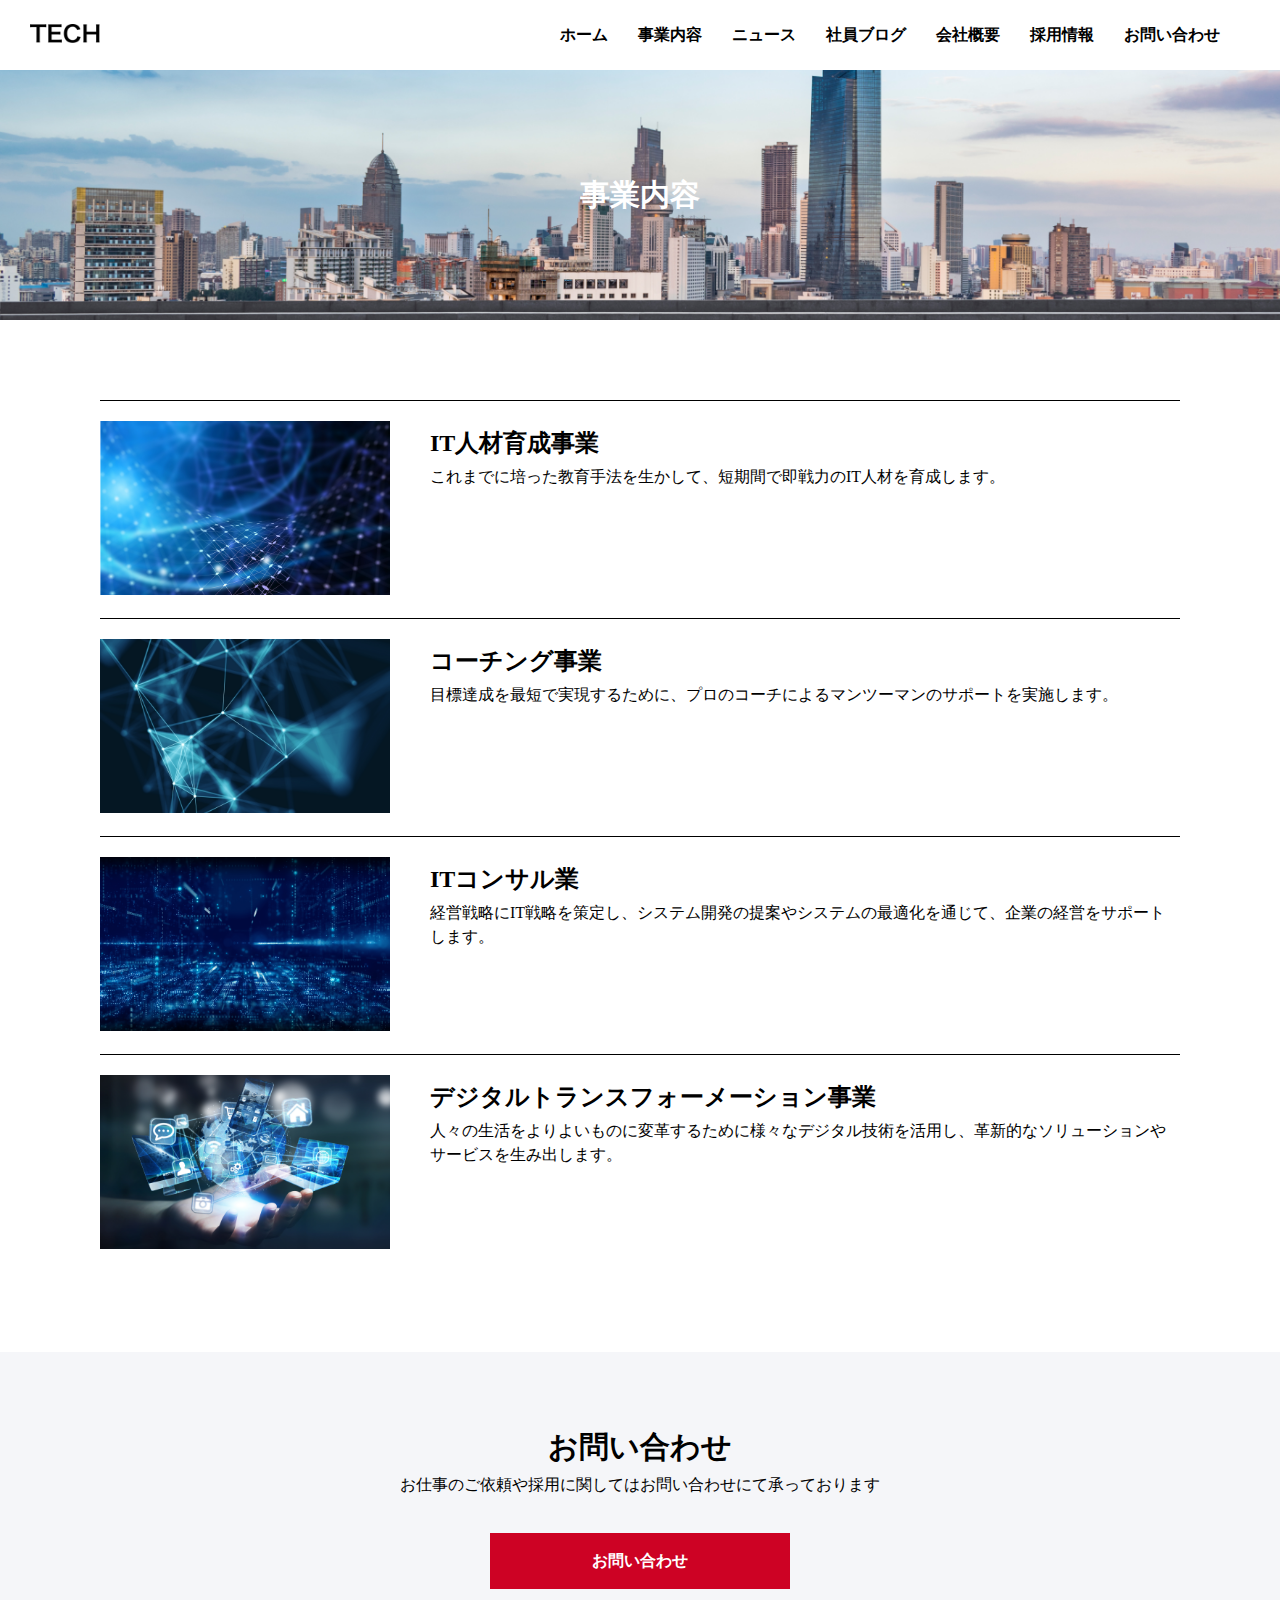
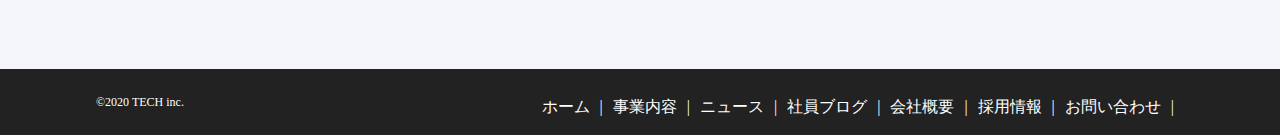
<file: service.html>
<!DOCTYPE html>
<html lang="ja">
<head>
  <meta charset="UTF-8">
  <meta http-equiv="X-UA-Compatible" content="IE=edge">
  <meta name="viewport" content="width=device-width, initial-scale=1.0">
  <title>株式会社TECH</title>
  <link rel="stylesheet" href="./scss/service.min.css">
  <link rel="stylesheet" href="./css/reset.css">
</head>
<body>

  <header class="header">
    <div class="header__ttl">
      <a href="index.html">
        <img src="./img/logo.png" alt="">
      </a>
    </div>
    <nav class="header__nav">
      <ul class="header__nav--list">
        <li class="header__nav--item"><a href="index.html">ホーム</a></li>
        <li class="header__nav--item"><a href="service.html">事業内容</a></li>
        <li class="header__nav--item"><a href="news.html">ニュース</a></li>
        <li class="header__nav--item"><a href="blog.html">社員ブログ</a></li>
        <li class="header__nav--item"><a href="company.html">会社概要</a></li>
        <li class="header__nav--item"><a href="recruit.html">採用情報</a></li>
        <li class="header__nav--item"><a href="contact.html">お問い合わせ</a></li>
      </ul>
    </nav>
    <div class="menu" id="menu">
      <span class="menu-line-top"></span>
      <span class="menu-line-middle"></span>
      <span class="menu-line-bottom"></span>
    </div>
    <nav class="drawer-nav" id="drawer-nav">
      <ul class="drawer-nav-list">
        <li class="drawer-nav-item"><a href="index.html">ホーム</a></li>
        <li class="drawer-nav-item"><a href="service.html">事業内容</a></li>
        <li class="drawer-nav-item"><a href="news.html">ニュース</a></li>
        <li class="drawer-nav-item"><a href="index.html">会社概要</a></li>
        <li class="drawer-nav-item"><a href="company.html">事業内容</a></li>
        <li class="drawer-nav-item"><a href="contact.html">お問い合わせ</a></li>
      </ul>
    </nav>
  </header>

  <div class="page-mv">
    <h1 class="page-mv__ttl">事業内容</h1>
  </div>

  <div class="service-wrap">
    <div class="service-wrap__list">
      <div class="list-item">
        <div class="list-item__img"><img src="./img/service1.png" alt=""></div>
        <div class="list-item__contents">
          <h2 class="list-item__contents--ttl">IT人材育成事業</h2>
          <p class="list-item__contents--txt">これまでに培った教育手法を生かして、短期間で即戦力のIT人材を育成します。</p>
        </div>
      </div>
      <div class="list-item">
        <div class="list-item__img"><img src="./img/service2.png" alt=""></div>
        <div class="list-item__contents">
          <h2 class="list-item__contents--ttl">コーチング事業</h2>
          <p class="list-item__contents--txt">目標達成を最短で実現するために、プロのコーチによるマンツーマンのサポートを実施します。</p>
        </div>
      </div>
      <div class="list-item">
        <div class="list-item__img"><img src="./img/service3.png" alt=""></div>
        <div class="list-item__contents">
          <h2 class="list-item__contents--ttl">ITコンサル業</h2>
          <p class="list-item__contents--txt">経営戦略にIT戦略を策定し、システム開発の提案やシステムの最適化を通じて、企業の経営をサポートします。</p>
        </div>
      </div>
      <div class="list-item">
        <div class="list-item__img"><img src="./img/service4.png" alt=""></div>
        <div class="list-item__contents">
          <h2 class="list-item__contents--ttl">デジタルトランスフォーメーション事業</h2>
          <p class="list-item__contents--txt">人々の生活をよりよいものに変革するために様々なデジタル技術を活用し、革新的なソリューションやサービスを生み出します。</p>
        </div>
      </div>
    </div>
  </div>
  
  <div class="contact-wrap">
    <div class="contact-wrap__inner">
      <h2 class="contact-wrap__inner--ttl">お問い合わせ</h2>
      <p class="contact-wrap__inner--txt">お仕事のご依頼や採用に関してはお問い合わせにて承っております</p>
      <a href="contact.html" class="contact-wrap__btn">お問い合わせ</a>
    </div>
  </div>
  
  <footer class="footer">
    <div class="footer-inner">
      <small class="footer-copyright">&copy;2020 TECH inc.</small>
      <nav class="footer-nav">
        <ul class="footer-nav__list">
          <li class="footer-nav__list--item"><a href="index.html">ホーム</a></li>
          <li class="footer-nav__list--item"><a href="service.html">事業内容</a></li>
          <li class="footer-nav__list--item"><a href="news.html">ニュース</a></li>
          <li class="footer-nav__list--item"><a href="blog.html">社員ブログ</a></li>
          <li class="footer-nav__list--item"><a href="company.html">会社概要</a></li>
          <li class="footer-nav__list--item"><a href="recruit.html">採用情報</a></li>
          <li class="footer-nav__list--item"><a href="contact.html">お問い合わせ</a></li>
        </ul>
      </nav>
    </div>
  </footer>

  <script src="./js/main.js"></script>
</body>
</html>
</file>
<file: scss/index.min.css>
.header{display:flex;justify-content:space-between;align-items:center;height:70px;padding:0 30px;background-color:white;position:sticky;left:0;top:0;z-index:1}.header__ttl img{width:40%}.header__nav--list{display:none}a{text-decoration:none;color:blue}.drawer-nav{display:block;position:absolute;height:100vh;width:100%;top:0;left:-100%;background:#fff;transition:.7s}.drawer-nav-list{padding-top:80px;text-align:center}.drawer-nav-item{margin-top:40px;color:#0033cc;font-size:18px}.in{transform:translateX(100%)}.menu{display:inline-block;width:36px;height:32px;cursor:pointer;position:relative;z-index:10}.menu-line-top,.menu-line-middle,.menu-line-bottom{display:inline-block;width:100%;height:4px;background-color:#000;position:absolute;transition:0.5s}.menu-line-top{top:0}.menu-line-middle{top:14px}.menu-line-bottom{bottom:0}.menu.open span:nth-of-type(1){top:14px;transform:rotate(45deg)}.menu.open span:nth-of-type(2){opacity:0}.menu.open span:nth-of-type(3){top:14px;transform:rotate(-45deg)}.menu .in{transform:translateX(100%)}.top-mv{justify-content:center;align-items:center;text-align:center;display:flex;background:url(../img/mv.png);background-size:cover;height:80vh}.top-mv__main--copy{font-weight:bold;font-size:50px;text-align:center;color:white;line-height:80px}.top-mv__sub--copy{font-size:18px;color:white}.feature-wrap{background-color:#222323;padding:80px 0}.feature-wrap__inner{margin:0 40px}.feature-wrap__inner--ttl{font-size:30px;font-weight:bold;color:white}.feature-wrap__inner--msg{color:white;margin-top:20px;line-height:20px}.service-wrap{padding:80px 0;width:85%;margin:0 auto;text-align:center}.service-wrap__ttl{font-size:30px;font-weight:bold;margin-bottom:20px}.service-wrap__list--item img{width:100%}.service-wrap__list .list-item__ttl{text-align:left;font-size:18px;font-weight:bold;margin:10px 0}.service-wrap__list .list-item__txt{text-align:left;margin:10px 0;line-height:20px}.service-wrap__btn{display:inline-block;width:300px;padding:20px;background-color:#cd0224;color:white;font-weight:bold;margin:40px auto 0}.news-wrap{background-color:#222323;padding:80px 0}.news-wrap__inner{margin:0 auto;width:85%}.news-wrap__head{display:flex;justify-content:space-between;align-items:center;margin-bottom:20px}.news-wrap__head--ttl{font-size:30px;font-weight:bold;color:white}.news-wrap__head--btn{text-align:center;font-size:14px;font-weight:bold;padding:10px;width:160px;color:white;display:inline-block;background-color:#cd0224}.news-wrap__list .list-item{background-color:white;padding:14px;margin-bottom:10px}.news-wrap__list .list-item__link{display:flex;color:black}.news-wrap__list .list-item__date{margin-right:10px}.blog-wrap{padding:80px 0;margin:0 auto;width:85%;text-align:center}.blog-wrap__ttl{font-size:30px;font-weight:bold}.blog-wrap__list{margin-top:20px}.blog-wrap__list .list-item{text-align:left}.blog-wrap__list .list-item img{width:100%}.blog-wrap__list .list-item__date{margin:10px 0}.blog-wrap__list .list-item__ttl{font-size:18px;color:black;margin-bottom:5px}.company-list-wrap{display:flex;align-items:center;padding:0 0 80px 0;width:100%}.company-list-wrap__item{display:block;width:50%;text-align:center;font-size:24px;line-height:10}.company-list-wrap__item h2{color:white}.company-list-wrap .red{background-color:#cd0224}.company-list-wrap .red:hover{opacity:0.5}.company-list-wrap .black{background-color:#222}.company-list-wrap .black:hover{opacity:0.5}.contact-wrap{text-align:center;padding:80px 0;background-color:#f5f6f9}.contact-wrap__inner{width:85%;margin:0 auto}.contact-wrap__inner--ttl{font-size:30px}.contact-wrap__inner--txt{margin-top:15px}.footer{padding:20px 0;background-color:#222}.footer-inner{color:white;margin:0 auto;width:85%;display:flex;align-items:center;justify-content:space-between}.footer-copyright{font-size:12px}.footer-nav__list--item{text-align:center;margin-top:10px}.footer-nav__list--item a{color:white}@media screen and (min-width: 769px){.header__nav--list{display:block;display:flex}.header__nav--item{margin-right:30px}.header__nav--item a{color:#000;font-weight:bold}.header .menu{display:none}.service-wrap{width:1080px;margin:0 auto}.service-wrap__list{display:flex;flex-wrap:wrap}.service-wrap__list--item{width:50%;margin-top:20px;padding:10px}.service-wrap .list-item__ttl{margin-bottom:10px}.blog-wrap{margin:0 auto;width:1080px}.blog-wrap__list{display:flex;justify-content:space-between;margin-top:20px}.blog-wrap__list .list-item{width:100%;margin-right:20px}.blog-wrap__list .list-item:nth-child(3n){margin-right:0}.footer-nav__list{display:flex}.footer-nav__list--item:after{content:"|";display:inline-block;padding:0 10px}}
</file>
<file: scss/blog.min.css>
.header{display:flex;justify-content:space-between;align-items:center;height:70px;padding:0 30px;background-color:white;position:sticky;left:0;top:0;z-index:1}.header__ttl img{width:40%}.header__nav--list{display:none}a{text-decoration:none;color:blue}.drawer-nav{display:block;position:absolute;height:100vh;width:100%;top:0;left:-100%;background:#fff;transition:.7s}.drawer-nav-list{padding-top:80px;text-align:center}.drawer-nav-item{margin-top:40px;color:#0033cc;font-size:18px}.in{transform:translateX(100%)}.menu{display:inline-block;width:36px;height:32px;cursor:pointer;position:relative;z-index:10}.menu-line-top,.menu-line-middle,.menu-line-bottom{display:inline-block;width:100%;height:4px;background-color:#000;position:absolute;transition:0.5s}.menu-line-top{top:0}.menu-line-middle{top:14px}.menu-line-bottom{bottom:0}.menu.open span:nth-of-type(1){top:14px;transform:rotate(45deg)}.menu.open span:nth-of-type(2){opacity:0}.menu.open span:nth-of-type(3){top:14px;transform:rotate(-45deg)}.menu .in{transform:translateX(100%)}.page-mv{background-image:url(../img/mv.png);background-position:center;background-size:cover;height:250px;justify-content:center;align-items:center;display:flex}.page-mv__ttl{font-size:30px;color:white;font-weight:bold}.contact-wrap{text-align:center;padding:80px 0;background-color:#f5f6f9}.contact-wrap__inner{width:85%;margin:0 auto}.contact-wrap__inner--ttl{font-size:30px}.contact-wrap__inner--txt{margin-top:15px}.contact-wrap__btn{display:inline-block;width:300px;padding:20px;background-color:#cd0224;color:white;font-weight:bold;margin:40px auto 0}.blog-wrap{padding:80px 0;margin:0 auto;width:85%;text-align:center}.blog-wrap__ttl{font-size:30px;font-weight:bold}.blog-wrap__list{margin-top:20px}.blog-wrap__list .list-item{text-align:left}.blog-wrap__list .list-item img{width:100%}.blog-wrap__list .list-item__date{margin:10px 0}.blog-wrap__list .list-item__ttl{font-size:18px;color:black;margin-bottom:20px}.footer{padding:20px 0;background-color:#222}.footer-inner{color:white;margin:0 auto;width:85%;display:flex;align-items:center;justify-content:space-between}.footer-copyright{font-size:12px}.footer-nav__list--item{text-align:center;margin-top:10px}.footer-nav__list--item a{color:white}@media screen and (min-width: 769px){.header__nav--list{display:block;display:flex}.header__nav--item{margin-right:30px}.header__nav--item a{color:#000;font-weight:bold}.header .menu{display:none}.blog-wrap{margin:0 auto;width:1080px}.blog-wrap__list{display:flex;flex-wrap:wrap;margin-top:20px}.blog-wrap__list .list-item{width:32%;margin-right:20px}.blog-wrap__list .list-item:nth-child(3n){margin-right:0}.footer-nav__list{display:flex}.footer-nav__list--item:after{content:"|";display:inline-block;padding:0 10px}}
</file>
<file: scss/company.min.css>
.header{display:flex;justify-content:space-between;align-items:center;height:70px;padding:0 30px;background-color:white;position:sticky;left:0;top:0;z-index:1}.header__ttl img{width:40%}.header__nav--list{display:none}a{text-decoration:none;color:blue}.drawer-nav{display:block;position:absolute;height:100vh;width:100%;top:0;left:-100%;background:#fff;transition:.7s}.drawer-nav-list{padding-top:80px;text-align:center}.drawer-nav-item{margin-top:40px;color:#0033cc;font-size:18px}.in{transform:translateX(100%)}.menu{display:inline-block;width:36px;height:32px;cursor:pointer;position:relative;z-index:10}.menu-line-top,.menu-line-middle,.menu-line-bottom{display:inline-block;width:100%;height:4px;background-color:#000;position:absolute;transition:0.5s}.menu-line-top{top:0}.menu-line-middle{top:14px}.menu-line-bottom{bottom:0}.menu.open span:nth-of-type(1){top:14px;transform:rotate(45deg)}.menu.open span:nth-of-type(2){opacity:0}.menu.open span:nth-of-type(3){top:14px;transform:rotate(-45deg)}.menu .in{transform:translateX(100%)}.page-mv{background-image:url(../img/mv.png);background-position:center;background-size:cover;height:250px;justify-content:center;align-items:center;display:flex}.page-mv__ttl{font-size:30px;color:white;font-weight:bold}.contact-wrap{text-align:center;padding:80px 0;background-color:#f5f6f9}.contact-wrap__inner{width:85%;margin:0 auto}.contact-wrap__inner--ttl{font-size:30px}.contact-wrap__inner--txt{margin-top:15px}.contact-wrap__btn{display:inline-block;width:300px;padding:20px;background-color:#cd0224;color:white;font-weight:bold;margin:40px auto 0}.company-info-wrap{padding:80px 0px;width:90%;margin:0 auto}.company-info-wrap__table{border-bottom:1px solid;border-top:1px solid;width:100%}.company-info-wrap__table th,.company-info-wrap__table td{padding:20px 0;border-bottom:1px solid}.footer{padding:20px 0;background-color:#222}.footer-inner{color:white;margin:0 auto;width:85%;display:flex;align-items:center;justify-content:space-between}.footer-copyright{font-size:12px}.footer-nav__list--item{text-align:center;margin-top:10px}.footer-nav__list--item a{color:white}@media screen and (min-width: 769px){.header__nav--list{display:block;display:flex}.header__nav--item{margin-right:30px}.header__nav--item a{color:#000;font-weight:bold}.header .menu{display:none}.footer-nav__list{display:flex}.footer-nav__list--item:after{content:"|";display:inline-block;padding:0 10px}.company-info-wrap{width:960px}.company-info-wrap__table{border-bottom:1px solid;border-top:1px solid;width:100%}.company-info-wrap__table th,.company-info-wrap__table td{padding:20px 0;border-bottom:1px solid}}
</file>
<file: scss/contact.min.css>
.header{display:flex;justify-content:space-between;align-items:center;height:70px;padding:0 30px;background-color:white;position:sticky;left:0;top:0;z-index:1}.header__ttl img{width:40%}.header__nav--list{display:none}a{text-decoration:none;color:blue}.drawer-nav{display:block;position:absolute;height:100vh;width:100%;top:0;left:-100%;background:#fff;transition:.7s}.drawer-nav-list{padding-top:80px;text-align:center}.drawer-nav-item{margin-top:40px;color:#0033cc;font-size:18px}.in{transform:translateX(100%)}.menu{display:inline-block;width:36px;height:32px;cursor:pointer;position:relative;z-index:10}.menu-line-top,.menu-line-middle,.menu-line-bottom{display:inline-block;width:100%;height:4px;background-color:#000;position:absolute;transition:0.5s}.menu-line-top{top:0}.menu-line-middle{top:14px}.menu-line-bottom{bottom:0}.menu.open span:nth-of-type(1){top:14px;transform:rotate(45deg)}.menu.open span:nth-of-type(2){opacity:0}.menu.open span:nth-of-type(3){top:14px;transform:rotate(-45deg)}.menu .in{transform:translateX(100%)}.page-mv{background-image:url(../img/mv.png);background-position:center;background-size:cover;height:250px;justify-content:center;align-items:center;display:flex}.page-mv__ttl{font-size:30px;color:white;font-weight:bold}.contact-wrap{padding:60px 0 80px 0;width:90%;margin:0 auto}.contact-wrap .contact-form__item{margin-top:20px}.contact-wrap .contact-form__item--ttl{font-size:16px;font-weight:bold}.contact-wrap .contact-form__item--ttl span{color:red}.contact-wrap .contact-form__item--input{width:100%;margin-top:5px;padding:5px;border:1px solid #ccc}.contact-wrap .contact-form__item--textarea{width:100%;margin-top:5px;padding:5px;border:1px solid #ccc}.contact-wrap .submit-btn{justify-content:center;padding:10px;margin:20px auto 0 auto;width:300px;display:block;background-color:black;color:white;font-weight:bold}.footer{padding:20px 0;background-color:#222}.footer-inner{color:white;margin:0 auto;width:85%;display:flex;align-items:center;justify-content:space-between}.footer-copyright{font-size:12px}.footer-nav__list--item{text-align:center;margin-top:10px}.footer-nav__list--item a{color:white}@media screen and (min-width: 769px){.header__nav--list{display:block;display:flex}.header__nav--item{margin-right:30px}.header__nav--item a{color:#000;font-weight:bold}.header .menu{display:none}.footer-nav__list{display:flex}.footer-nav__list--item:after{content:"|";display:inline-block;padding:0 10px}.contact-wrap{width:960px}}
</file>
<file: scss/news.min.css>
.header{display:flex;justify-content:space-between;align-items:center;height:70px;padding:0 30px;background-color:white;position:sticky;left:0;top:0;z-index:1}.header__ttl img{width:40%}.header__nav--list{display:none}a{text-decoration:none;color:blue}.drawer-nav{display:block;position:absolute;height:100vh;width:100%;top:0;left:-100%;background:#fff;transition:.7s}.drawer-nav-list{padding-top:80px;text-align:center}.drawer-nav-item{margin-top:40px;color:#0033cc;font-size:18px}.in{transform:translateX(100%)}.menu{display:inline-block;width:36px;height:32px;cursor:pointer;position:relative;z-index:10}.menu-line-top,.menu-line-middle,.menu-line-bottom{display:inline-block;width:100%;height:4px;background-color:#000;position:absolute;transition:0.5s}.menu-line-top{top:0}.menu-line-middle{top:14px}.menu-line-bottom{bottom:0}.menu.open span:nth-of-type(1){top:14px;transform:rotate(45deg)}.menu.open span:nth-of-type(2){opacity:0}.menu.open span:nth-of-type(3){top:14px;transform:rotate(-45deg)}.menu .in{transform:translateX(100%)}.page-mv{background-image:url(../img/mv.png);background-position:center;background-size:cover;height:250px;justify-content:center;align-items:center;display:flex}.page-mv__ttl{font-size:30px;color:white;font-weight:bold}.news-wrap{padding:80px 0;width:90%;margin:0 auto}.news-wrap__inner{margin:0 auto}.news-wrap__list .list-item{border:1px solid;background-color:white;padding:14px;margin-bottom:10px}.news-wrap__list .list-item__link{display:flex;color:black}.news-wrap__list .list-item__date{margin-right:10px}.contact-wrap{text-align:center;padding:80px 0;background-color:#f5f6f9}.contact-wrap__inner{width:85%;margin:0 auto}.contact-wrap__inner--ttl{font-size:30px}.contact-wrap__inner--txt{margin-top:15px}.contact-wrap__btn{display:inline-block;width:300px;padding:20px;background-color:#cd0224;color:white;font-weight:bold;margin:40px auto 0}.footer{padding:20px 0;background-color:#222}.footer-inner{color:white;margin:0 auto;width:85%;display:flex;align-items:center;justify-content:space-between}.footer-copyright{font-size:12px}.footer-nav__list--item{text-align:center;margin-top:10px}.footer-nav__list--item a{color:white}@media screen and (min-width: 769px){.header__nav--list{display:block;display:flex}.header__nav--item{margin-right:30px}.header__nav--item a{color:#000;font-weight:bold}.header .menu{display:none}.footer-nav__list{display:flex}.footer-nav__list--item:after{content:"|";display:inline-block;padding:0 10px}.news-wrap{width:960px}.news-wrap__list .list-item{padding:20px}}
</file>
<file: scss/recruit.min.css>
.header{display:flex;justify-content:space-between;align-items:center;height:70px;padding:0 30px;background-color:white;position:sticky;left:0;top:0;z-index:1}.header__ttl img{width:40%}.header__nav--list{display:none}a{text-decoration:none;color:blue}.drawer-nav{display:block;position:absolute;height:100vh;width:100%;top:0;left:-100%;background:#fff;transition:.7s}.drawer-nav-list{padding-top:80px;text-align:center}.drawer-nav-item{margin-top:40px;color:#0033cc;font-size:18px}.in{transform:translateX(100%)}.menu{display:inline-block;width:36px;height:32px;cursor:pointer;position:relative;z-index:10}.menu-line-top,.menu-line-middle,.menu-line-bottom{display:inline-block;width:100%;height:4px;background-color:#000;position:absolute;transition:0.5s}.menu-line-top{top:0}.menu-line-middle{top:14px}.menu-line-bottom{bottom:0}.menu.open span:nth-of-type(1){top:14px;transform:rotate(45deg)}.menu.open span:nth-of-type(2){opacity:0}.menu.open span:nth-of-type(3){top:14px;transform:rotate(-45deg)}.menu .in{transform:translateX(100%)}.page-mv{background-image:url(../img/mv.png);background-position:center;background-size:cover;height:250px;justify-content:center;align-items:center;display:flex}.page-mv__ttl{font-size:30px;color:white;font-weight:bold}.recruit-wrap{width:90%;padding:80px 0;margin:0 auto}.recruit-wrap__ttl{font-size:26px;border-bottom:1px solid;padding-bottom:10px}.recruit-wrap__txt{margin:20px 0;line-height:1.5}.recruit-wrap__table{border:1px solid;width:100%;margin-bottom:80px}.recruit-wrap__table th,.recruit-wrap__table td{padding:15px;border:1px solid}.recruit-wrap__table th{width:30%;background-color:#f5f6f9}.recruit-wrap__table td{width:70%}.recruit-wrap table:nth-of-type(2){margin-bottom:0}.contact-wrap{text-align:center;padding:80px 0;background-color:#f5f6f9}.contact-wrap__inner{width:85%;margin:0 auto}.contact-wrap__inner--ttl{font-size:30px}.contact-wrap__inner--txt{margin-top:15px}.contact-wrap__btn{display:inline-block;width:300px;padding:20px;background-color:#cd0224;color:white;font-weight:bold;margin:40px auto 0}.footer{padding:20px 0;background-color:#222}.footer-inner{color:white;margin:0 auto;width:85%;display:flex;align-items:center;justify-content:space-between}.footer-copyright{font-size:12px}.footer-nav__list--item{text-align:center;margin-top:10px}.footer-nav__list--item a{color:white}@media screen and (min-width: 769px){.header__nav--list{display:block;display:flex}.header__nav--item{margin-right:30px}.header__nav--item a{color:#000;font-weight:bold}.header .menu{display:none}.footer-nav__list{display:flex}.footer-nav__list--item:after{content:"|";display:inline-block;padding:0 10px}.recruit-wrap{width:960px}}
</file>
<file: scss/service.min.css>
.header{display:flex;justify-content:space-between;align-items:center;height:70px;padding:0 30px;background-color:white;position:sticky;left:0;top:0;z-index:1}.header__ttl img{width:40%}.header__nav--list{display:none}a{text-decoration:none;color:blue}.drawer-nav{display:block;position:absolute;height:100vh;width:100%;top:0;left:-100%;background:#fff;transition:.7s}.drawer-nav-list{padding-top:80px;text-align:center}.drawer-nav-item{margin-top:40px;color:#0033cc;font-size:18px}.in{transform:translateX(100%)}.menu{display:inline-block;width:36px;height:32px;cursor:pointer;position:relative;z-index:10}.menu-line-top,.menu-line-middle,.menu-line-bottom{display:inline-block;width:100%;height:4px;background-color:#000;position:absolute;transition:0.5s}.menu-line-top{top:0}.menu-line-middle{top:14px}.menu-line-bottom{bottom:0}.menu.open span:nth-of-type(1){top:14px;transform:rotate(45deg)}.menu.open span:nth-of-type(2){opacity:0}.menu.open span:nth-of-type(3){top:14px;transform:rotate(-45deg)}.menu .in{transform:translateX(100%)}.page-mv{background-image:url(../img/mv.png);background-position:center;background-size:cover;height:250px;justify-content:center;align-items:center;display:flex}.page-mv__ttl{font-size:30px;color:white;font-weight:bold}.service-wrap{padding:80px 0;width:85%;margin:0 auto}.service-wrap__list .list-item{padding:20px 0;border-top:1px solid}.service-wrap__list .list-item__img{width:100%}.service-wrap__list .list-item img{width:100%}.service-wrap__list .list-item__contents--ttl{font-size:24px;font-weight:bold;margin:10px 0}.service-wrap__list .list-item__contents--txt{line-height:1.5}.contact-wrap{text-align:center;padding:80px 0;background-color:#f5f6f9}.contact-wrap__inner{width:85%;margin:0 auto}.contact-wrap__inner--ttl{font-size:30px}.contact-wrap__inner--txt{margin-top:15px}.contact-wrap__btn{display:inline-block;width:300px;padding:20px;background-color:#cd0224;color:white;font-weight:bold;margin:40px auto 0}.footer{padding:20px 0;background-color:#222}.footer-inner{color:white;margin:0 auto;width:85%;display:flex;align-items:center;justify-content:space-between}.footer-copyright{font-size:12px}.footer-nav__list--item{text-align:center;margin-top:10px}.footer-nav__list--item a{color:white}@media screen and (min-width: 769px){.header__nav--list{display:block;display:flex}.header__nav--item{margin-right:30px}.header__nav--item a{color:#000;font-weight:bold}.header .menu{display:none}.service-wrap{width:1080px}.service-wrap .list-item{display:flex;justify-content:space-between}.service-wrap .list-item__img{width:290px}.service-wrap .list-item__img img{width:100%}.service-wrap .list-item__contents{width:calc(100% - 330px)}.footer-nav__list{display:flex}.footer-nav__list--item:after{content:"|";display:inline-block;padding:0 10px}}
</file>
